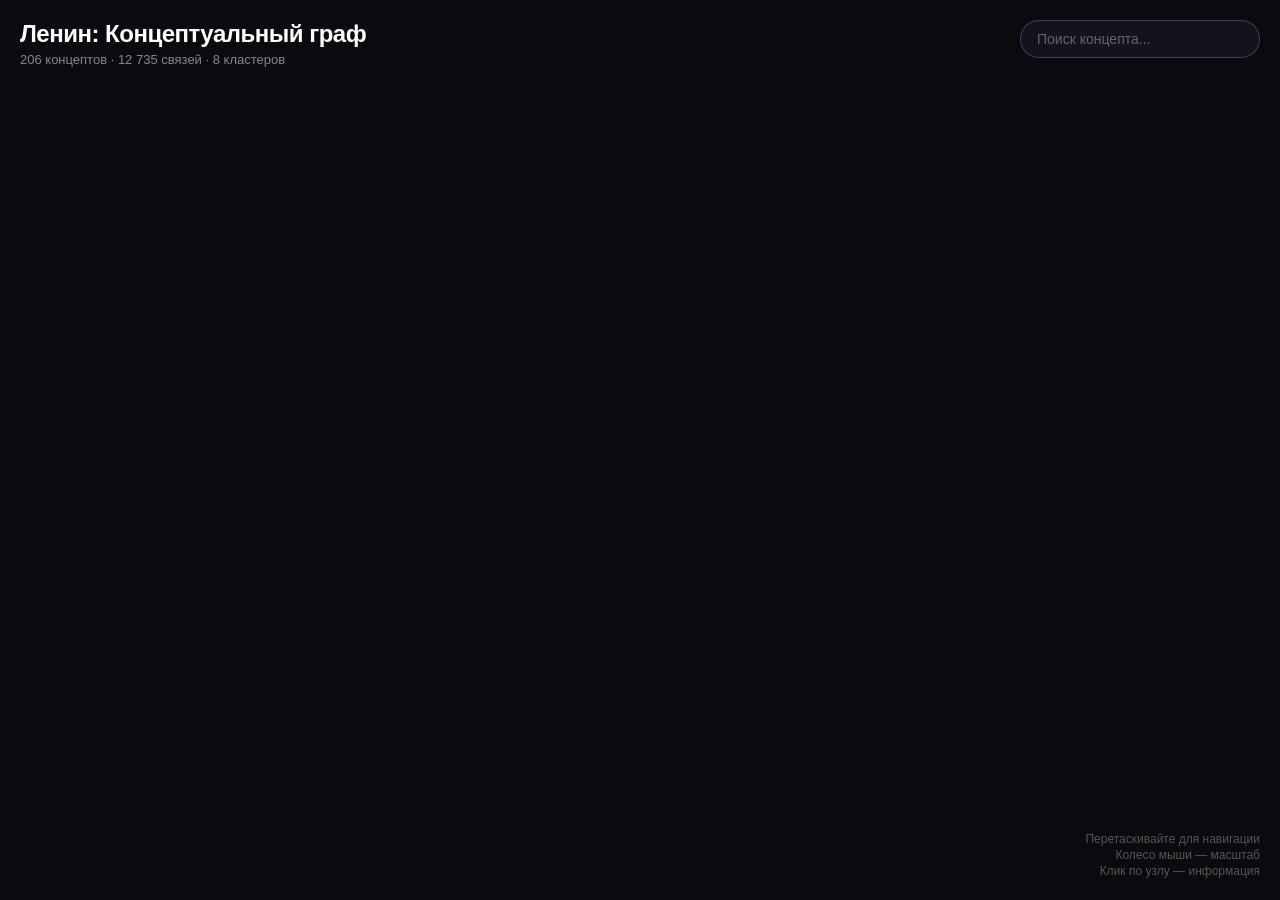
<file: graph/index.html>
<!DOCTYPE html>
<html lang="ru">
<head>
<meta charset="UTF-8">
<meta name="viewport" content="width=device-width, initial-scale=1.0">
<title>Lenin Knowledge Graph — Концептуальный граф Ленина</title>
<style>
* { margin: 0; padding: 0; box-sizing: border-box; }
body { background: #0a0a0f; color: #e0e0e0; font-family: 'Inter', -apple-system, sans-serif; overflow: hidden; height: 100vh; }
#canvas { position: fixed; top: 0; left: 0; width: 100%; height: 100%; cursor: grab; }
#canvas:active { cursor: grabbing; }
#overlay { position: fixed; top: 20px; left: 20px; z-index: 10; }
#overlay h1 { font-size: 24px; font-weight: 700; letter-spacing: -0.5px; color: #fff; margin-bottom: 4px; }
#overlay .subtitle { font-size: 13px; color: #888; }
#legend { position: fixed; bottom: 20px; left: 20px; z-index: 10; display: flex; flex-wrap: wrap; gap: 8px; max-width: 90vw; }
.legend-item { 
    padding: 6px 12px; border-radius: 20px; font-size: 12px; font-weight: 600;
    background: rgba(255,255,255,0.05); border: 1px solid rgba(255,255,255,0.1); 
    cursor: pointer; transition: all 0.2s; color: #aaa;
}
.legend-item:hover { background: rgba(255,255,255,0.12); color: #fff; }
.legend-item.active { color: #fff; transform: scale(1.05); }
#tooltip { 
    position: fixed; padding: 14px 18px; background: rgba(20,20,35,0.95); 
    border: 1px solid rgba(255,255,255,0.15); border-radius: 12px;
    pointer-events: none; z-index: 20; display: none; font-size: 13px;
    backdrop-filter: blur(10px); max-width: 280px;
}
#tooltip .name { font-size: 16px; font-weight: 700; color: #fff; margin-bottom: 4px; }
#tooltip .cluster-name { color: #aaa; font-size: 12px; }
#tooltip .count { color: #aaa; font-size: 12px; margin-top: 4px; }
#search { position: fixed; top: 20px; right: 20px; z-index: 10; }
#search input {
    padding: 10px 16px; border-radius: 24px; border: 1px solid rgba(255,255,255,0.2);
    background: rgba(20,20,35,0.9); color: #fff; font-size: 14px; width: 240px;
    outline: none; transition: border-color 0.2s;
}
#search input:focus { border-color: rgba(255,255,255,0.5); }
#search input::placeholder { color: #666; }
#results { position: fixed; top: 62px; right: 20px; z-index: 10; max-height: 300px; overflow-y: auto;
    background: rgba(20,20,35,0.95); border-radius: 12px; border: 1px solid rgba(255,255,255,0.15); display: none; }
.result-item { padding: 10px 16px; cursor: pointer; font-size: 13px; border-bottom: 1px solid rgba(255,255,255,0.05); 
    transition: background 0.15s; }
.result-item:last-child { border-bottom: none; }
.result-item:hover { background: rgba(255,255,255,0.1); }
.result-item .hit-name { font-weight: 600; color: #fff; }
.result-item .hit-cluster { font-size: 11px; color: #888; }
#info-bar { position: fixed; bottom: 20px; right: 20px; z-index: 10; font-size: 12px; color: #555; text-align: right; }
#info-bar div { margin-bottom: 2px; }
</style>
</head>
<body>

<canvas id="canvas"></canvas>

<div id="overlay">
    <h1>Ленин: Концептуальный граф</h1>
    <div class="subtitle">206 концептов · 12 735 связей · 8 кластеров</div>
</div>

<div id="search">
    <input type="text" id="search-input" placeholder="Поиск концепта..." autocomplete="off">
    <div id="results"></div>
</div>

<div id="tooltip">
    <div class="name"></div>
    <div class="cluster-name"></div>
    <div class="count"></div>
</div>

<div id="legend"></div>

<div id="info-bar">
    <div>Перетаскивайте для навигации</div>
    <div>Колесо мыши — масштаб</div>
    <div>Клик по узлу — информация</div>
</div>

<script>
// ===== DATA =====
const CLUSTER_COLORS = [
    '#ff6b6b', '#ffd93d', '#6bcb77', '#4d96ff', 
    '#ff922b', '#cc5de8', '#20c997', '#f06595'
];

let NODES = [];
let LINKS = [];
let CLUSTER_NAMES = [];

// ===== CANVAS SETUP =====
const canvas = document.getElementById('canvas');
const ctx = canvas.getContext('2d');

let W, H;
let offsetX = 0, offsetY = 0;
let scale = 1.0;
let dragging = false;
let dragStartX, dragStartY;
let dragStartOffsetX, dragStartOffsetY;
let hoveredNode = null;
let selectedNode = null;
let animFrame;

function resize() {
    W = canvas.width = window.innerWidth;
    H = canvas.height = window.innerHeight;
}
window.addEventListener('resize', resize);
resize();

// ===== FORCE LAYOUT =====
function initLayout() {
    const centerX = W / 2;
    const centerY = H / 2;
    const spread = Math.min(W, H) * 0.45;
    
    // Position by cluster
    const clusterCenters = {};
    NODES.forEach(n => {
        if (!clusterCenters[n.cluster]) {
            const angle = (n.cluster / CLUSTER_NAMES.length) * Math.PI * 2;
            clusterCenters[n.cluster] = {
                x: centerX + Math.cos(angle) * spread * 0.6,
                y: centerY + Math.sin(angle) * spread * 0.6
            };
        }
    });
    
    NODES.forEach(n => {
        const c = clusterCenters[n.cluster];
        n.x = c.x + (Math.random() - 0.5) * spread * 0.5;
        n.y = c.y + (Math.random() - 0.5) * spread * 0.5;
        n.vx = 0; n.vy = 0;
    });
}

function simulate() {
    const alpha = 0.3;
    const repulsion = 3000;
    const attraction = 0.003;
    const damping = 0.85;
    
    for (let i = 0; i < NODES.length; i++) {
        for (let j = i + 1; j < NODES.length; j++) {
            const dx = NODES[j].x - NODES[i].x;
            const dy = NODES[j].y - NODES[i].y;
            const dist = Math.max(Math.sqrt(dx * dx + dy * dy), 10);
            const force = repulsion / (dist * dist);
            const fx = dx / dist * force;
            const fy = dy / dist * force;
            NODES[i].vx -= fx; NODES[i].vy -= fy;
            NODES[j].vx += fx; NODES[j].vy += fy;
        }
    }
    
    LINKS.forEach(l => {
        const s = NODES.find(n => n.id === l.source);
        const t = NODES.find(n => n.id === l.target);
        if (!s || !t) return;
        const dx = t.x - s.x;
        const dy = t.y - s.y;
        const dist = Math.sqrt(dx * dx + dy * dy);
        if (dist < 1) return;
        const force = (dist - 80) * attraction * l.weight / 1000;
        const fx = dx / dist * force;
        const fy = dy / dist * force;
        s.vx += fx; s.vy += fy;
        t.vx -= fx; t.vy -= fy;
    });
    
    NODES.forEach(n => {
        n.vx *= damping;
        n.vy *= damping;
        n.x += n.vx;
        n.y += n.vy;
    });
}

// ===== RENDER =====
function toScreenX(wx) { return (wx + offsetX) * scale + W / 2; }
function toScreenY(wy) { return (wy + offsetY) * scale + H / 2; }
function fromScreenX(sx) { return (sx - W / 2) / scale - offsetX; }
function fromScreenY(sy) { return (sy - H / 2) / scale - offsetY; }

function getNodeRadius(node) {
    const isHovered = node === hoveredNode;
    const isSelected = node === selectedNode;
    const base = 3 + Math.log(node.count + 1) * 1.8;
    if (isSelected) return base * 2.0;
    if (isHovered) return base * 1.5;
    return base;
}

function draw() {
    ctx.clearRect(0, 0, W, H);
    
    // Background
    ctx.fillStyle = '#0a0a0f';
    ctx.fillRect(0, 0, W, H);
    
    ctx.save();
    ctx.translate(W / 2, H / 2);
    ctx.scale(scale, scale);
    ctx.translate(offsetX, offsetY);
    
    // Links
    const maxWeight = Math.max(...LINKS.map(l => l.weight), 1);
    LINKS.forEach(l => {
        const s = NODES.find(n => n.id === l.source);
        const t = NODES.find(n => n.id === l.target);
        if (!s || !t) return;
        
        const alpha = Math.min(l.weight / maxWeight * 0.4, 0.4);
        const isHighlighted = hoveredNode && (l.source === hoveredNode.id || l.target === hoveredNode.id);
        
        ctx.beginPath();
        ctx.moveTo(s.x, s.y);
        ctx.lineTo(t.x, t.y);
        ctx.strokeStyle = isHighlighted 
            ? `rgba(255,255,255,${Math.min(alpha * 2.5, 0.8)})` 
            : `rgba(80,80,100,${alpha})`;
        ctx.lineWidth = isHighlighted ? 1.5 : 0.5;
        ctx.stroke();
    });
    
    // Nodes
    NODES.forEach(n => {
        const r = getNodeRadius(n);
        const color = CLUSTER_COLORS[n.cluster];
        const isHovered = n === hoveredNode;
        const isSelected = n === selectedNode;
        const isDimmed = hoveredNode && !isHovered && !isSelected;
        
        // Glow for hovered/selected
        if (isHovered || isSelected) {
            const glow = ctx.createRadialGradient(n.x, n.y, r * 0.5, n.x, n.y, r * 3);
            glow.addColorStop(0, color + '99');
            glow.addColorStop(1, 'transparent');
            ctx.beginPath();
            ctx.arc(n.x, n.y, r * 3, 0, Math.PI * 2);
            ctx.fillStyle = glow;
            ctx.fill();
        }
        
        ctx.beginPath();
        ctx.arc(n.x, n.y, r, 0, Math.PI * 2);
        ctx.fillStyle = isDimmed ? color + '30' : color + 'cc';
        ctx.fill();
        
        if (isHovered || isSelected) {
            ctx.strokeStyle = '#fff';
            ctx.lineWidth = 2;
            ctx.stroke();
        }
    });
    
    ctx.restore();
}

// ===== EVENT HANDLERS =====
canvas.addEventListener('mousedown', e => {
    dragging = true;
    dragStartX = e.clientX;
    dragStartY = e.clientY;
    dragStartOffsetX = offsetX;
    dragStartOffsetY = offsetY;
});

canvas.addEventListener('mousemove', e => {
    if (dragging) {
        offsetX = dragStartOffsetX + (e.clientX - dragStartX) / scale;
        offsetY = dragStartOffsetY + (e.clientY - dragStartY) / scale;
        return;
    }
    
    const wx = fromScreenX(e.clientX);
    const wy = fromScreenY(e.clientY);
    
    let closest = null;
    let closestDist = 30 / scale;
    
    for (const n of NODES) {
        const dx = n.x - wx;
        const dy = n.y - wy;
        const dist = Math.sqrt(dx * dx + dy * dy);
        if (dist < closestDist) {
            closestDist = dist;
            closest = n;
        }
    }
    
    hoveredNode = closest;
    canvas.style.cursor = closest ? 'pointer' : 'grab';
    
    const tooltip = document.getElementById('tooltip');
    if (closest) {
        tooltip.style.display = 'block';
        tooltip.style.left = (e.clientX + 16) + 'px';
        tooltip.style.top = (e.clientY - 80) + 'px';
        tooltip.querySelector('.name').textContent = closest.id;
        tooltip.querySelector('.cluster-name').textContent = 'Кластер: ' + CLUSTER_NAMES[closest.cluster];
        tooltip.querySelector('.count').textContent = 'Упоминаний: ' + closest.count.toLocaleString();
    } else {
        tooltip.style.display = 'none';
    }
});

canvas.addEventListener('mouseup', e => {
    if (dragging && Math.abs(e.clientX - dragStartX) < 3 && Math.abs(e.clientY - dragStartY) < 3) {
        // It was a click, not a drag
        selectedNode = hoveredNode;
    }
    dragging = false;
});

canvas.addEventListener('wheel', e => {
    e.preventDefault();
    const zoomIntensity = 0.001;
    const newScale = scale * (1 - e.deltaY * zoomIntensity);
    if (newScale < 0.2 || newScale > 5) return;
    
    const mx = fromScreenX(e.clientX);
    const my = fromScreenY(e.clientY);
    
    scale = newScale;
    offsetX = mx - (e.clientX - W / 2) / scale;
    offsetY = my - (e.clientY - H / 2) / scale;
});

// ===== SEARCH =====
const searchInput = document.getElementById('search-input');
const resultsDiv = document.getElementById('results');

searchInput.addEventListener('input', () => {
    const q = searchInput.value.toLowerCase().trim();
    if (q.length < 1) {
        resultsDiv.style.display = 'none';
        return;
    }
    
    const matches = NODES.filter(n => n.id.toLowerCase().includes(q)).slice(0, 8);
    if (matches.length === 0) {
        resultsDiv.style.display = 'none';
        return;
    }
    
    resultsDiv.innerHTML = matches.map(n => 
        `<div class="result-item" data-node="${n.id}">
            <div class="hit-name">${n.id}</div>
            <div class="hit-cluster">${CLUSTER_NAMES[n.cluster]} · ${n.count.toLocaleString()} упоминаний</div>
        </div>`
    ).join('');
    resultsDiv.style.display = 'block';
    
    resultsDiv.querySelectorAll('.result-item').forEach(el => {
        el.addEventListener('click', () => {
            const node = NODES.find(n => n.id === el.dataset.node);
            if (node) {
                selectedNode = node;
                offsetX = -node.x;
                offsetY = -node.y;
                scale = 2.0;
                resultsDiv.style.display = 'none';
                searchInput.value = '';
            }
        });
    });
});

document.addEventListener('click', e => {
    if (!searchInput.contains(e.target) && !resultsDiv.contains(e.target)) {
        resultsDiv.style.display = 'none';
    }
});

// ===== LEGEND =====
function buildLegend() {
    const legendDiv = document.getElementById('legend');
    CLUSTER_NAMES.forEach((name, i) => {
        const el = document.createElement('span');
        el.className = 'legend-item';
        el.textContent = name;
        el.style.borderColor = CLUSTER_COLORS[i] + '66';
        el.style.color = CLUSTER_COLORS[i];
        el.addEventListener('click', () => {
            el.classList.toggle('active');
            // Could filter by cluster - not implemented in this version
        });
        legendDiv.appendChild(el);
    });
}

// ===== ANIMATION LOOP =====
let iterations = 0;
function animate() {
    if (iterations < 200) {
        simulate();
        iterations++;
    }
    draw();
    animFrame = requestAnimationFrame(animate);
}

// ===== INIT =====
async function init() {
    const resp = await fetch('https://lenin-book.v2.site/api/concepts');
    const data = await resp.json();
    
    NODES = data.nodes.map(n => ({
        id: n.id,
        count: n.count,
        cluster: n.cluster,
        x: 0, y: 0, vx: 0, vy: 0
    }));
    
    LINKS = data.links.map(l => ({
        source: l.source,
        target: l.target,
        weight: l.weight
    }));
    
    CLUSTER_NAMES = data.clusters;
    
    initLayout();
    buildLegend();
    animate();
}

init();
</script>
</body>
</html>
</file>
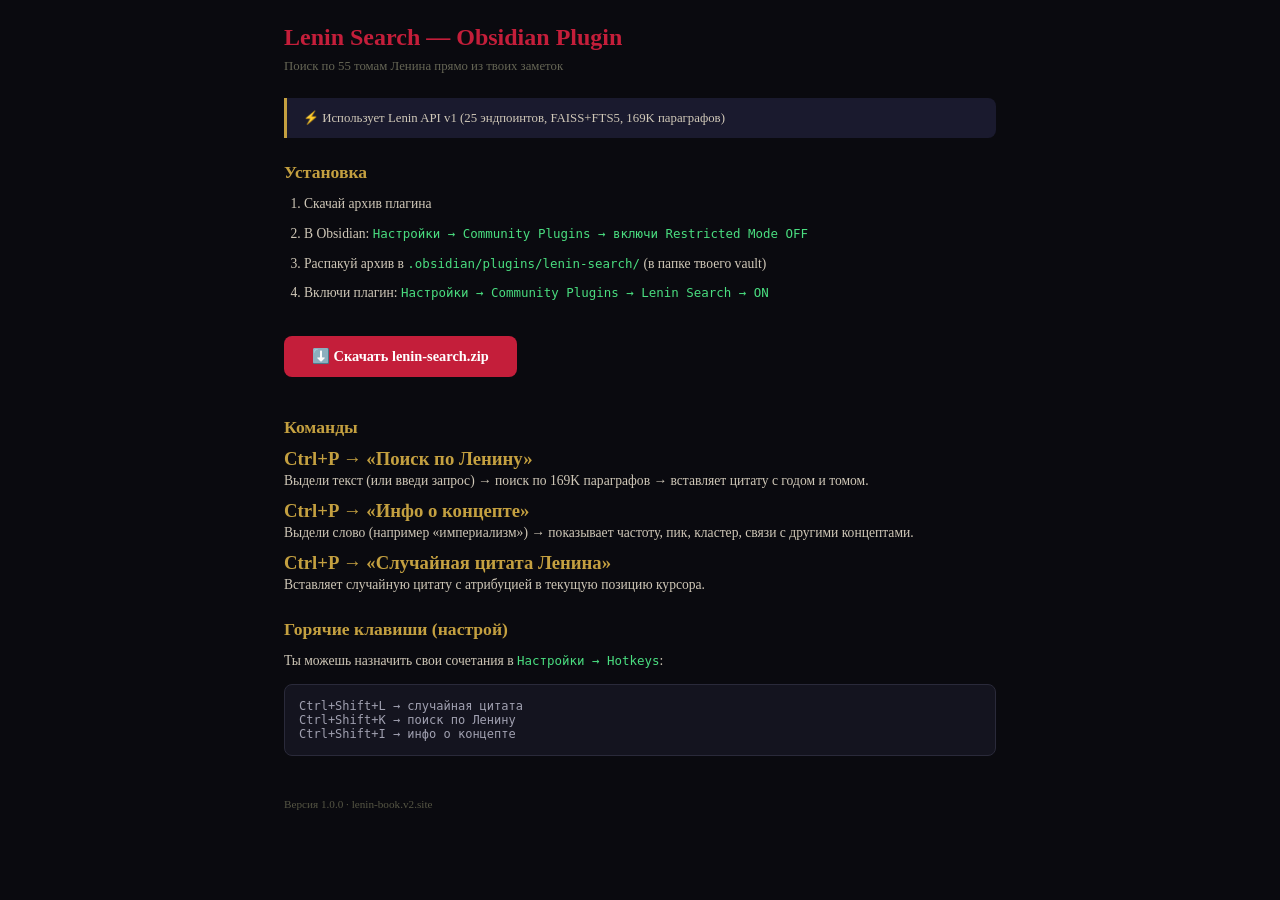
<file: obsidian/index.html>
<!DOCTYPE html>
<html lang="ru">
<head>
<meta charset="UTF-8">
<meta name="viewport" content="width=device-width, initial-scale=1.0">
<title>Obsidian Plugin — Lenin Book</title>
<style>
*{margin:0;padding:0;box-sizing:border-box}
body{background:#0a0a0f;color:#d0c8b8;font-family:'Georgia',serif;padding:24px;max-width:760px;margin:0 auto}
h1{color:#c41e3a;font-size:1.5rem;margin-bottom:8px}
.subtitle{color:#665;font-size:0.8rem;margin-bottom:24px}
h2{color:#c4a040;font-size:1.1rem;margin:24px 0 10px}
p,li{line-height:1.6;font-size:0.85rem;margin-bottom:8px}
ol{margin-left:20px;margin-bottom:16px}
pre{background:#14141f;border:1px solid #2a2a3a;border-radius:8px;padding:14px;overflow-x:auto;font-size:0.75rem;color:#a0a0b0;margin:12px 0}
code{color:#4ade80;font-size:0.78rem}
.dl-btn{display:inline-block;padding:12px 28px;background:#c41e3a;color:#fff;text-decoration:none;border-radius:8px;font-size:0.9rem;margin:16px 0;font-weight:bold}
.dl-btn:hover{background:#a01830}
.note{background:#1a1a2e;border-left:3px solid #c4a040;padding:12px 16px;border-radius:0 8px 8px 0;margin:16px 0;font-size:0.8rem}
.cmd{color:#c4a040}
</style>
</head>
<body>
<h1>Lenin Search — Obsidian Plugin</h1>
<div class="subtitle">Поиск по 55 томам Ленина прямо из твоих заметок</div>

<div class="note">⚡ Использует Lenin API v1 (25 эндпоинтов, FAISS+FTS5, 169K параграфов)</div>

<h2>Установка</h2>
<ol>
  <li>Скачай архив плагина</li>
  <li>В Obsidian: <code>Настройки → Community Plugins → включи Restricted Mode OFF</code></li>
  <li>Распакуй архив в <code>.obsidian/plugins/lenin-search/</code> (в папке твоего vault)</li>
  <li>Включи плагин: <code>Настройки → Community Plugins → Lenin Search → ON</code></li>
</ol>

<a class="dl-btn" href="/plugins/lenin-search.zip" download>⬇️ Скачать lenin-search.zip</a>

<h2>Команды</h2>

<h3><span class="cmd">Ctrl+P → «Поиск по Ленину»</span></h3>
<p>Выдели текст (или введи запрос) → поиск по 169K параграфов → вставляет цитату с годом и томом.</p>

<h3><span class="cmd">Ctrl+P → «Инфо о концепте»</span></h3>
<p>Выдели слово (например «империализм») → показывает частоту, пик, кластер, связи с другими концептами.</p>

<h3><span class="cmd">Ctrl+P → «Случайная цитата Ленина»</span></h3>
<p>Вставляет случайную цитату с атрибуцией в текущую позицию курсора.</p>

<h2>Горячие клавиши (настрой)</h2>
<p>Ты можешь назначить свои сочетания в <code>Настройки → Hotkeys</code>:</p>
<pre>Ctrl+Shift+L → случайная цитата
Ctrl+Shift+K → поиск по Ленину
Ctrl+Shift+I → инфо о концепте</pre>

<p style="margin-top:40px;color:#554;font-size:0.7rem">Версия 1.0.0 · lenin-book.v2.site</p>
</body>
</html>
</file>
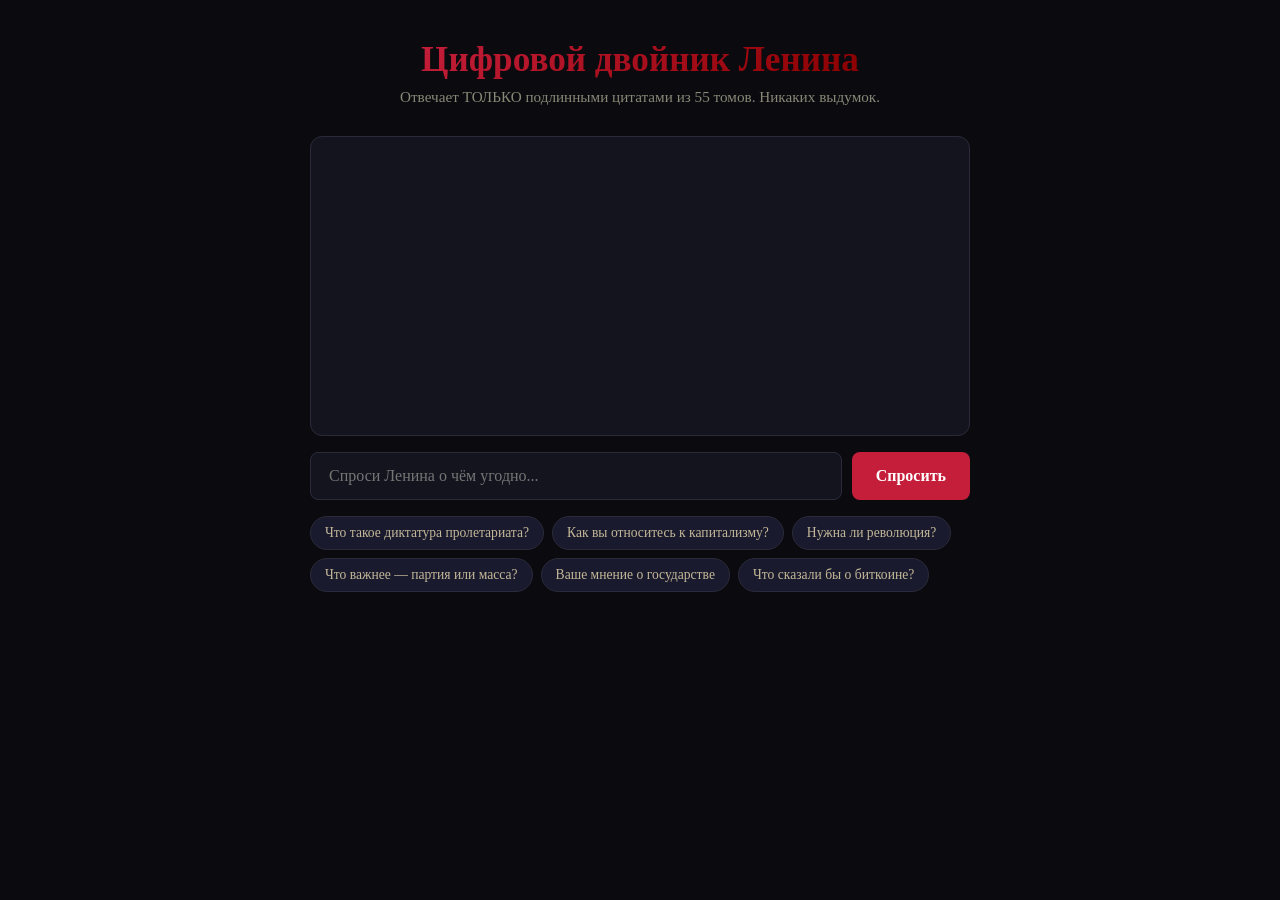
<file: twin/index.html>
<!DOCTYPE html>
<html lang="ru">
<head>
<meta charset="UTF-8">
<meta name="viewport" content="width=device-width, initial-scale=1.0">
<title>Digital Twin — Ленин</title>
<style>
*{margin:0;padding:0;box-sizing:border-box}
body{background:#0a0a0f;color:#e0d8c8;font-family:'Georgia',serif;min-height:100vh;display:flex;flex-direction:column;align-items:center}
h1{font-size:2.2rem;margin:40px 0 8px;background:linear-gradient(135deg,#c41e3a,#8b0000);-webkit-background-clip:text;-webkit-text-fill-color:transparent;text-align:center}
.subtitle{color:#887;font-size:0.95rem;margin-bottom:30px;text-align:center}
.container{width:100%;max-width:700px;padding:0 20px}
.chat-box{background:#14141f;border:1px solid #2a2a3a;border-radius:12px;padding:20px;min-height:300px;max-height:500px;overflow-y:auto;margin-bottom:16px;display:flex;flex-direction:column;gap:12px}
.msg{max-width:90%;padding:12px 16px;border-radius:10px;line-height:1.6;font-size:0.95rem;animation:fadeIn .3s}
.msg.user{align-self:flex-end;background:#2a2a3a;color:#e0d8c8}
.msg.twin{align-self:flex-start;background:#1a1a2e;border-left:3px solid #c41e3a;color:#d0c8b8}
.msg.twin .citation{display:block;font-size:0.75rem;color:#887;margin-top:6px;font-style:italic}
.msg.twin .quote{color:#d4c4a0;margin:6px 0}
.msg .similarity{font-size:0.7rem;color:#665;margin-left:6px}
.msg.loading{align-self:flex-start;color:#887;font-style:italic}
.input-row{display:flex;gap:10px}
.input-row input{flex:1;padding:14px 18px;background:#14141f;border:1px solid #2a2a3a;border-radius:8px;color:#e0d8c8;font-size:1rem;font-family:'Georgia',serif}
.input-row input:focus{outline:none;border-color:#c41e3a}
.input-row button{padding:14px 24px;background:#c41e3a;color:#fff;border:none;border-radius:8px;cursor:pointer;font-size:1rem;font-weight:bold;font-family:'Georgia',serif}
.input-row button:hover{background:#a01a30}
.input-row button:disabled{opacity:0.5;cursor:not-allowed}
.samples{display:flex;flex-wrap:wrap;gap:8px;margin-top:16px}
.samples span{padding:8px 14px;background:#1a1a2e;border:1px solid #2a2a3a;border-radius:20px;cursor:pointer;font-size:0.85rem;color:#c4b898;transition:all .2s}
.samples span:hover{border-color:#c41e3a;color:#fff}
.stats{color:#665;font-size:0.8rem;text-align:center;margin-top:20px}
@keyframes fadeIn{from{opacity:0;transform:translateY(8px)}to{opacity:1;transform:translateY(0)}}
</style>
</head>
<body>
<h1>Цифровой двойник Ленина</h1>
<div class="subtitle">Отвечает ТОЛЬКО подлинными цитатами из 55 томов. Никаких выдумок.</div>
<div class="container">
  <div class="chat-box" id="chat"></div>
  <div class="input-row">
    <input id="question" placeholder="Спроси Ленина о чём угодно..." onkeydown="if(event.key==='Enter')ask()">
    <button id="askBtn" onclick="ask()">Спросить</button>
  </div>
  <div class="samples">
    <span onclick="quickAsk(this)">Что такое диктатура пролетариата?</span>
    <span onclick="quickAsk(this)">Как вы относитесь к капитализму?</span>
    <span onclick="quickAsk(this)">Нужна ли революция?</span>
    <span onclick="quickAsk(this)">Что важнее — партия или масса?</span>
    <span onclick="quickAsk(this)">Ваше мнение о государстве</span>
    <span onclick="quickAsk(this)">Что сказали бы о биткоине?</span>
  </div>
  <div class="stats" id="stats"></div>
</div>
<script>
async function ask() {
  const inp = document.getElementById('question');
  const q = inp.value.trim();
  if (!q || q.length < 3) return;
  const btn = document.getElementById('askBtn');
  btn.disabled = true;
  const chat = document.getElementById('chat');
  chat.innerHTML += `<div class="msg user">${escapeHtml(q)}</div>`;
  chat.innerHTML += '<div class="msg loading">Ищу в 55 томах...</div>';
  chat.scrollTop = chat.scrollHeight;
  inp.value = '';
  try {
    const r = await fetch('/api/twin/ask?q=' + encodeURIComponent(q));
    const d = await r.json();
    document.querySelector('.loading')?.remove();
    if (d.error) {
      chat.innerHTML += `<div class="msg twin">${escapeHtml(d.error)}</div>`;
    } else {
      chat.innerHTML += `<div class="msg twin">${formatAnswer(d)}</div>`;
    }
    if (d.total_found !== undefined) {
      document.getElementById('stats').textContent = `Найдено в корпусе: ${d.total_found} цитат · Прямое совпадение: ${d.direct_match ? 'да' : 'нет'}`;
    }
  } catch(e) {
    document.querySelector('.loading')?.remove();
    chat.innerHTML += '<div class="msg twin">Ошибка соединения. Попробуйте ещё раз.</div>';
  }
  btn.disabled = false;
  chat.scrollTop = chat.scrollHeight;
}
function quickAsk(el) {
  document.getElementById('question').value = el.textContent;
  ask();
}
function formatAnswer(d) {
  let html = '';
  if (d.citations && d.citations.length) {
    d.citations.forEach(c => {
      html += `<div class="quote">«${escapeHtml(c.text)}»</div>`;
      html += `<div class="citation">Том ${c.volume}, ${c.year} г. <span class="similarity">(${c.similarity}%)</span></div>`;
    });
  }
  return html;
}
function escapeHtml(s) { const d=document.createElement('div'); d.textContent=s; return d.innerHTML; }
ask(); // initial greeting hidden
</script>
</body>
</html>
</file>
